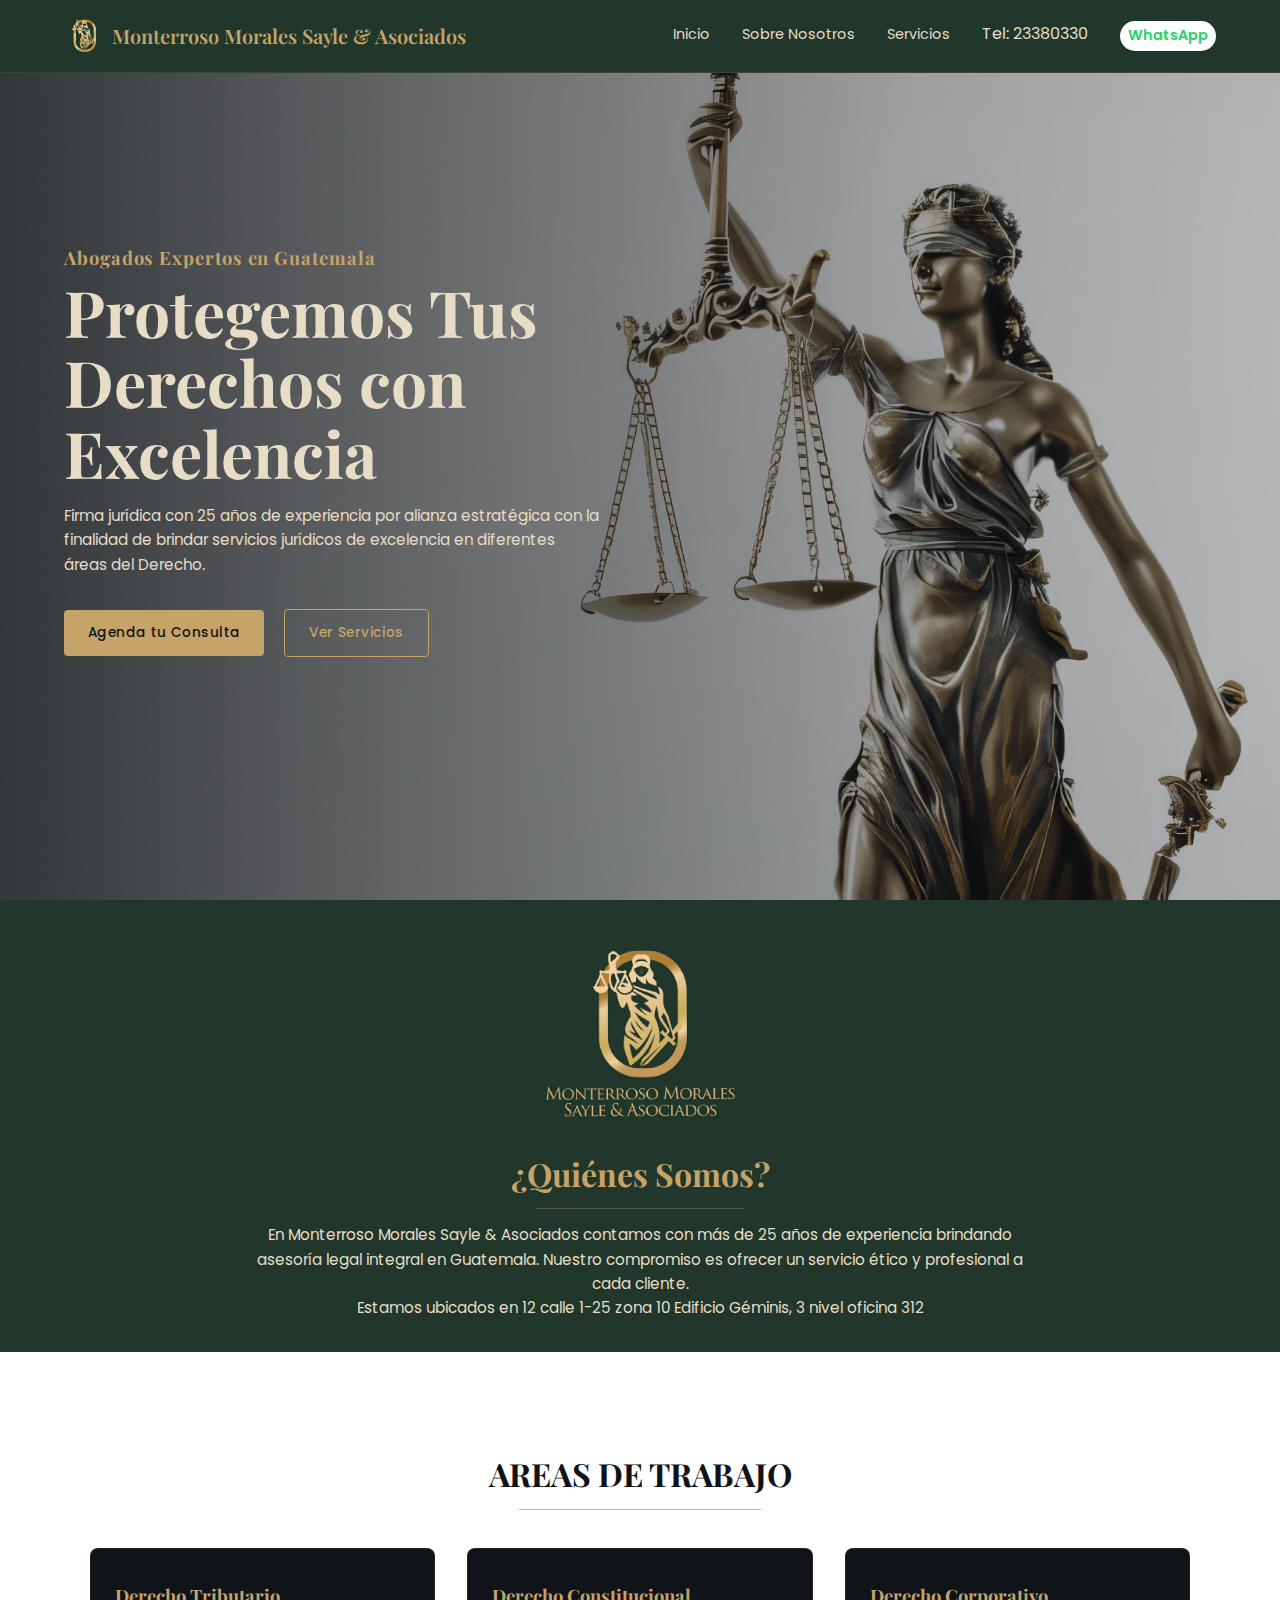
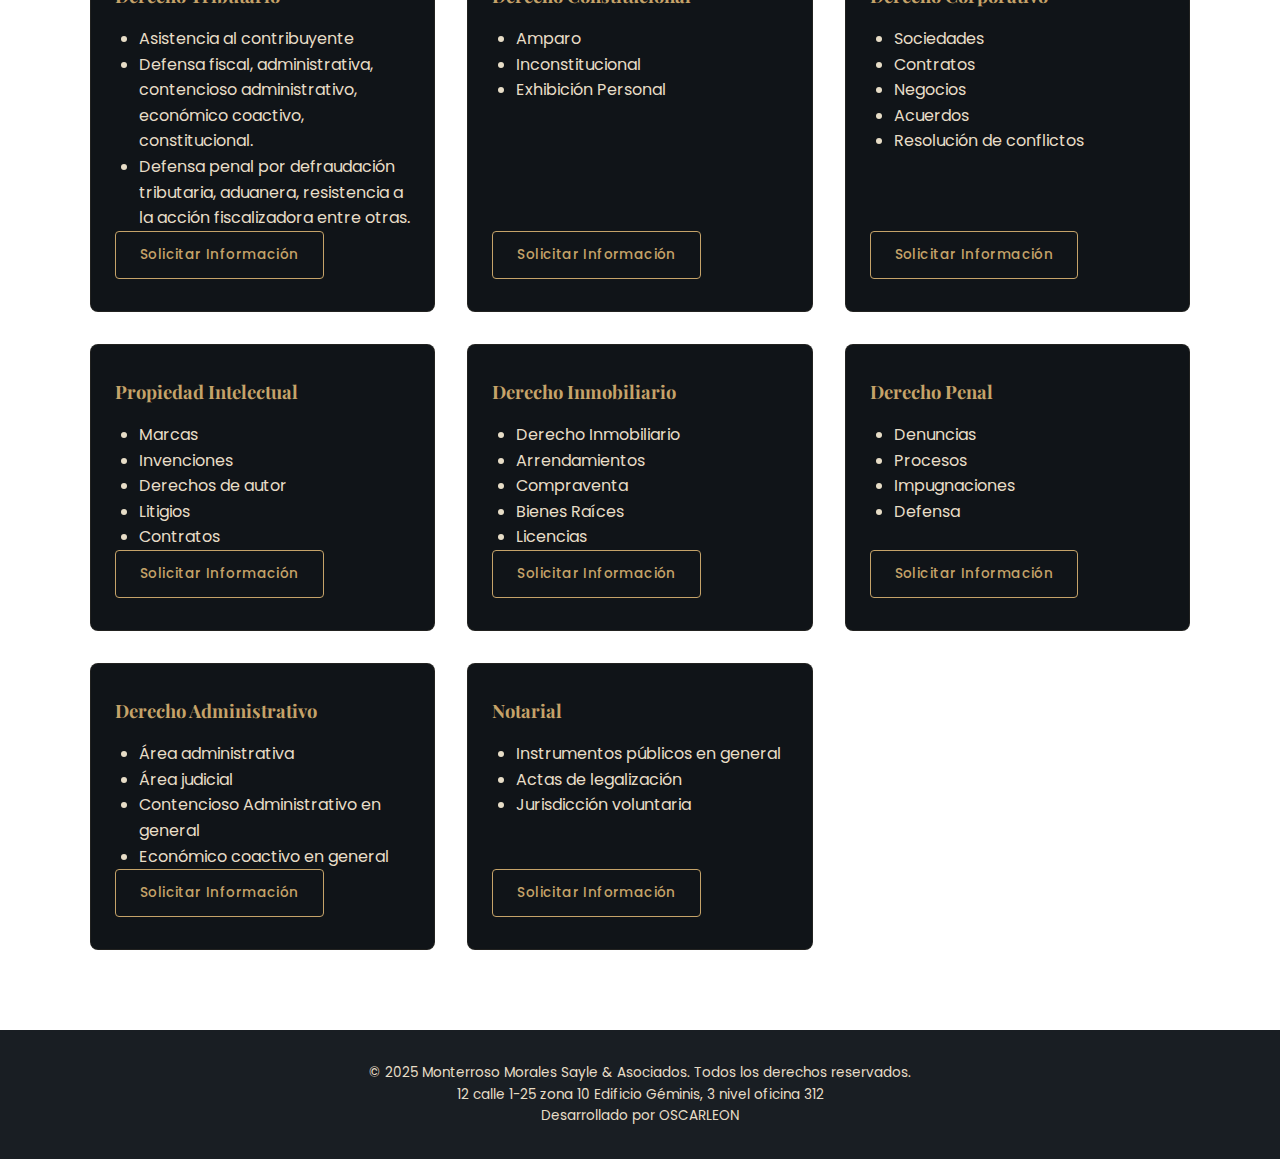
<file: index.html>
<!DOCTYPE html>
<html lang="es">
<head>
  <meta charset="UTF-8" />
  <meta name="viewport" content="width=device-width, initial-scale=1.0" />
  <title>Monterroso Morales Sayle & Asociados - Protegemos tus derechos en Guatemala</title>
  <!-- OPEN GRAPH PARA COMPARTIR EN REDES -->
  <meta property="og:title" content=" Monterroso Morales Sayle & Asociados">
  <meta property="og:description" content="Servicios legales de alta calidad, defensa del contribuyente, propiedad intelectual y más.">
  <meta property="og:image" content="https://mosaabogadosgt.com/assets/img/1200x630-index.png">
  <meta property="og:url" content="https://mosaabogadosgt.com/">
  <meta property="og:type" content="website">
  <!-- Google Fonts -->
  <link href="https://fonts.googleapis.com/css2?family=Playfair+Display:wght@400;600;700&family=Poppins:wght@300;400;500;600&display=swap" rel="stylesheet" />
<link rel="stylesheet" href="https://cdnjs.cloudflare.com/ajax/libs/font-awesome/6.5.0/css/all.min.css" integrity="sha512-somehash" crossorigin="anonymous" referrerpolicy="no-referrer" />

  <style>
    :root {
      --dark: #101418;
      --dark-2: #191e23;
      --cream: #e7ddc7;
      --gold: #c5a369;
      --white: #ffffff;
      --transition: 0.3s ease;
    }

    /* Global Reset */
    * {
      margin: 0;
      padding: 0;
      box-sizing: border-box;
    }

    body {
      font-family: 'Poppins', sans-serif;
      color: var(--cream);
      background-color: var(--dark);
      line-height: 1.6;
    }

    a {
      text-decoration: none;
      color: inherit;
    }

    img {
      max-width: 100%;
      display: block;
    }

    /* ---------------- Header & Navigation ---------------- */
    header {
      position: fixed;
      top: 0;
      left: 0;
      width: 100%;
      background: #21372b;
      backdrop-filter: blur(8px);
      border-bottom: 1px solid rgba(197, 163, 105, 0.15);
      z-index: 999;
    }

    .container {
      width: 90%;
      max-width: 1280px;
      margin: auto;
    }

    .nav {
      display: flex;
      align-items: center;
      justify-content: space-between;
      padding: 1rem 0;
      background-color: #21372b;
    }

    .nav__brand {
      display: flex;
      align-items: center;
      gap: 0.5rem;
      font-family: 'Playfair Display', serif;
      font-size: 1.25rem;
      font-weight: 600;
      color: var(--gold);
    }

    .nav__links {
      list-style: none;
      display: flex;
      gap: 2rem;
    }

    .nav__links li {
      position: relative;
    }

    .nav__links a {
      font-size: 0.9rem;
      transition: var(--transition);
    }

    .nav__links a:hover {
      color: var(--gold);
    }

    .hamburger {
      display: none;
      flex-direction: column;
      cursor: pointer;
      gap: 5px;
    }

    .hamburger span {
      width: 24px;
      height: 2px;
      background: var(--gold);
      transition: var(--transition);
    }

    /* ---------------- Hero ---------------- */
    .hero {
      height: 100vh;
      display: flex;
      align-items: center;
      background: url('assets/img/hero/upscayl_png_ultrasharp-4x_4x/7.png') center/cover no-repeat;
      position: relative;
      isolation: isolate;
    }

    .hero::before {
      content: '';
      position: absolute;
      inset: 0;
      background: linear-gradient(90deg, rgba(16, 20, 24, 0.85) 0%, rgba(16, 20, 24, 0.4) 70%, rgba(16, 20, 24, 0.3) 100%);
      z-index: -1;
    }

    .hero__content {
      max-width: 600px;
      color: var(--cream);
      padding-left: 5%;
    }

    .hero__subtitle {
      font-family: 'Playfair Display', serif;
      font-size: 1.15rem;
      letter-spacing: 0.05em;
      margin-bottom: 0.25rem;
      color: var(--gold);
    }

    .hero__title {
      font-family: 'Playfair Display', serif;
      font-size: clamp(2.5rem, 6vw, 4rem);
      line-height: 1.1;
      margin-bottom: 1rem;
    }

    .hero__text {
      margin-bottom: 2rem;
      font-size: 0.95rem;
      color: var(--cream);
    }

    .btn {
      display: inline-block;
      padding: 0.75rem 1.5rem;
      border-radius: 4px;
      font-size: 0.85rem;
      font-weight: 500;
      letter-spacing: 0.03em;
      transition: var(--transition);
    }

    .btn--primary {
      background: var(--gold);
      color: var(--dark);
      margin-right: 1rem;
    }

    .btn--outline {
      border: 1px solid var(--gold);
      color: var(--gold);
    }

    .btn--primary:hover {
      background: transparent;
      color: var(--gold);
      border: 1px solid var(--gold);
    }

    .btn--outline:hover {
      background: var(--gold);
      color: var(--dark);
    }

    /* ---------------- About ---------------- */
.about {
  text-align: center;
  padding: 2rem;
  background-color: #21372b;
}
.about__logo {
  display: block;
  margin: 0 auto 1rem auto;
}
    .about__title {
      font-family: 'Playfair Display', serif;
      font-size: 2rem;
      color: var(--gold);
      position: relative;
      display: inline-block;
      margin-bottom: 1.5rem;
    }

    .about__title::after {
      content: '';
      position: absolute;
      width: 80%;
      height: 1px;
      background: var(--gold);
      left: 10%;
      bottom: -10px;
      opacity: 0.3;
    }

    .about__text {
      max-width: 800px;
      margin: auto;
      font-size: 0.95rem;
    }

    /* ---------------- Services ---------------- */
    .services {
      background: var(--white);
      padding: 6rem 0 5rem;
      text-align: center;
    }

    .services__title {
      font-family: 'Playfair Display', serif;
      font-size: 2rem;
      color: var(--dark);
      margin-bottom: 3rem;
      position: relative;
      display: inline-block;
    }

    .services__title::after {
      content: '';
      position: absolute;
      width: 80%;
      height: 1px;
      background: var(--dark);
      left: 10%;
      bottom: -10px;
      opacity: 0.3;
    }

    .cards {
      display: grid;
      grid-template-columns: repeat(auto-fit, minmax(260px, 1fr));
      gap: 2rem;
      width: 90%;
      max-width: 1100px;
      margin: auto;
    }

    .card {
      background: var(--dark);
      padding: 2rem 1.5rem;
      border: 1px solid rgba(197, 163, 105, 0.1);
      border-radius: 8px;
      text-align: left;
      display: flex;
      flex-direction: column;
      justify-content: space-between;
      min-height: 260px;
      transition: transform var(--transition);
    }

    .card:hover {
      transform: translateY(-6px);
    }

    .card h3 {
      font-family: 'Playfair Display', serif;
      font-size: 1.15rem;
      color: var(--gold);
      margin-bottom: 1rem;
    }

    .card p {
      font-size: 0.85rem;
      color: var(--cream);
      margin-bottom: 1.5rem;
    }

    .card .btn--outline {
      align-self: flex-start;
    }

    /* ---------------- Articles ---------------- */
    .articles {
      padding: 5rem 0 6rem;
      background: var(--cream);
      color: var(--dark);
    }

    .articles__container {
      width: 90%;
      max-width: 1100px;
      margin: auto;
      display: grid;
      grid-template-columns: repeat(auto-fit, minmax(300px, 1fr));
      gap: 2rem;
    }

    .post {
      background: var(--white);
      border-radius: 6px;
      overflow: hidden;
      box-shadow: 0 8px 20px rgba(0, 0, 0, 0.05);
      transition: transform var(--transition);
    }

    .post:hover {
      transform: translateY(-6px);
    }

    .post__content {
      padding: 1.5rem 1.25rem 2rem;
    }

    .post__title {
      font-family: 'Playfair Display', serif;
      font-size: 1.25rem;
      margin-bottom: 0.5rem;
    }

    .post__meta {
      font-size: 0.75rem;
      color: #777;
      margin-bottom: 1rem;
    }

    .post__text {
      font-size: 0.9rem;
      margin-bottom: 1.5rem;
      line-height: 1.5;
      color: #444;
    }

    /* ---------------- Contact ---------------- */
    .contact {
      background: var(--dark-2);
      padding: 5rem 0;
      text-align: center;
    }

    .contact__title {
      font-family: 'Playfair Display', serif;
      font-size: 2rem;
      color: var(--gold);
      position: relative;
      display: inline-block;
      margin-bottom: 2rem;
    }

    .contact__title::after {
      content: '';
      position: absolute;
      width: 80%;
      height: 1px;
      background: var(--gold);
      left: 10%;
      bottom: -10px;
      opacity: 0.3;
    }

    .contact__form {
      display: grid;
      gap: 1rem;
      max-width: 500px;
      margin: auto;
    }

    .contact__form input,
    .contact__form textarea {
      width: 100%;
      padding: 0.75rem;
      border-radius: 4px;
      border: none;
    }

    /* ---------------- Footer ---------------- */
    footer {
      background: var(--dark-2);
      color: var(--cream);
      text-align: center;
      padding: 2rem 0;
      font-size: 0.85rem;
    }

    /* ---------------- Responsive ---------------- */
    @media (max-width: 860px) {
      .nav__links {
        position: absolute;
        top: 100%;
        right: 0;
        background: var(--dark-2);
        width: 230px;
        flex-direction: column;
        align-items: flex-start;
        padding: 1.5rem;
        gap: 1rem;
        transform: translateX(100%);
        visibility: hidden;
        opacity: 0;
        transition: var(--transition);
      }

      .nav__links.open {
        transform: translateX(0);
        visibility: visible;
        opacity: 1;
      }

      .hamburger {
        display: flex;
      }
    }
    /* Botón WhatsApp en navbar */
.btn-whatsapp {
  background-color: #ffffff;
  color: #25D366;
  padding: 0.2rem 0.5rem;
  border-radius: 20px;
  font-weight: 600;
  font-size: 0.9rem;
  display: flex;
  align-items: center;
  /* gap: 0.5rem; */
  transition: transform 0.2s ease, background-color 0.3s ease, box-shadow 0.3s ease;
}

.btn-whatsapp i {
  font-size: 1rem;
}

/* Animación de pulsación */
.btn-whatsapp:active {
  transform: scale(0.95);
}

/* Hover accesible */
.btn-whatsapp:hover {
  background-color: #f0f0f0;
  box-shadow: 0 2px 8px rgba(0,0,0,0.15);
}

  </style>
</head>
<body>
  <!-- Header & Navigation -->
  <header>
    <div class="container nav">
      <a href="#" class="nav__brand">
        <!-- You can replace the placeholder with your SVG / PNG logo  -->
         <img src="assets/img/512x512-solo-logo.png" alt="" width="40" height="40">
        <span> Monterroso Morales Sayle & Asociados</span>
      </a>
      <ul class="nav__links" id="navLinks">
        <li><a href="#">Inicio</a></li>
        <li><a href="#sobre">Sobre Nosotros</a></li>
        <li><a href="#servicios">Servicios</a></li>
<li>Tel: 23380330</li>

        <!-- <li><a href="#articulos">Artículos</a></li> -->
<li>
  <a href="https://api.whatsapp.com/send?phone=50242151305" 
     target="_blank" 
     rel="noopener" 
     class="btn-whatsapp">
    <i class="fab fa-whatsapp"></i> WhatsApp
  </a>
</li>

      </ul>
      <div class="hamburger" id="hamburger">
        <span></span>
        <span></span>
        <span></span>
      </div>
    </div>
  </header>

  <!-- Hero -->
<section class="hero">
  <div class="hero__content">
    <!-- Tagline breve y directa -->
    <h4 class="hero__subtitle">Abogados Expertos en Guatemala</h4>

    <!-- Propuesta de valor principal -->
    <h1 class="hero__title">Protegemos Tus Derechos con Excelencia</h1>

    <!-- Descripción enfocada en autoridad, confianza y acción -->
    <p class="hero__text">
      Firma jurídica con 25 años de experiencia por alianza estratégica con la finalidad de brindar servicios jurídicos de excelencia en diferentes áreas del Derecho.
    </p>

    <!-- Llamadas a la acción: conversión primaria y secundaria -->
    <a href="https://api.whatsapp.com/send?phone=50242151305" class="btn btn--primary">Agenda tu Consulta</a>
    <a href="#servicios" class="btn btn--outline">Ver Servicios</a>
  </div>
</section>

  <!-- About -->
<section class="about" id="sobre">
  <img src="assets/img/512x512-logo.png" alt="Logo" width="200" height="200" class="about__logo">
  <h2 class="about__title">¿Quiénes Somos?</h2>
  <p class="about__text">
    En Monterroso Morales Sayle & Asociados contamos con más de 25 años de
    experiencia brindando asesoría legal integral en Guatemala. Nuestro
    compromiso es ofrecer un servicio ético y profesional a cada cliente.
  </p>
  <p class="about__text">Estamos ubicados en 12 calle 1-25 zona 10 Edificio Géminis, 3 nivel oficina 312</p>
</section>

  <!-- Services -->
  <section class="services" id="servicios">
    <h2 class="services__title">AREAS DE TRABAJO</h2>
    <div class="cards container">
      <!-- Card 1 -->
      <div class="card">
        <div>
          <h3>Derecho Tributario</h3>
          <ul style="padding-left: 1.5rem;">
        <li>Asistencia al contribuyente </li>
        <li>Defensa fiscal, administrativa, contencioso administrativo, económico coactivo, constitucional.</li>
        <li>Defensa penal por defraudación tributaria, aduanera, resistencia a la acción fiscalizadora entre otras.</li>
          </ul>
        </div>
        <a href="https://api.whatsapp.com/send?phone=50242151305" class="btn btn--outline">Solicitar Información</a>
      </div>
      <!-- Card 2 -->
      <div class="card">
        <div>
          <h3>Derecho Constitucional</h3>
          <ul style="padding-left: 1.5rem;">
        <li>Amparo</li>
        <li>Inconstitucional</li>
        <li>Exhibición Personal</li>
          </ul>
        </div>
        <a href="https://api.whatsapp.com/send?phone=50242151305" class="btn btn--outline">Solicitar Información</a>
      </div>
      <!-- Card 3 -->
      <div class="card">
        <div>
          <h3>Derecho Corporativo</h3>
          <ul style="padding-left: 1.5rem;">
        <li>Sociedades</li>
        <li>Contratos</li>
        <li>Negocios</li>
        <li>Acuerdos</li>
        <li>Resolución de conflictos</li>
          </ul>
        </div>
        <a href="https://api.whatsapp.com/send?phone=50242151305" class="btn btn--outline">Solicitar Información</a>
      </div>
      <!-- Card 3 -->
      <div class="card">
        <div>
          <h3>Propiedad Intelectual</h3>
          <ul style="padding-left: 1.5rem;">
        <li>Marcas</li>
        <li>Invenciones</li>
        <li>Derechos de autor</li>
        <li>Litigios</li>
        <li>Contratos</li>
          </ul>
        </div>
        <a href="https://api.whatsapp.com/send?phone=50242151305" class="btn btn--outline">Solicitar Información</a>
      </div>
            <!-- Card 3 -->
      <div class="card">
        <div>
          <h3>Derecho Inmobiliario</h3>
          <ul style="padding-left: 1.5rem;">
        <li>Derecho Inmobiliario</li>
        <li>Arrendamientos </li>
        <li>Compraventa</li>
        <li>Bienes Raíces</li>
        <li>Licencias</li>
          </ul>
        </div>
        <a href="https://api.whatsapp.com/send?phone=50242151305" class="btn btn--outline">Solicitar Información</a>
      </div>
            <!-- Card 3 -->
      <div class="card">
        <div>
          <h3>Derecho Penal</h3>
          <ul style="padding-left: 1.5rem;">
        <li>Denuncias</li>
        <li>Procesos</li>
        <li>Impugnaciones</li>
        <li>Defensa</li>
          </ul>
        </div>
        <a href="https://api.whatsapp.com/send?phone=50242151305" class="btn btn--outline">Solicitar Información</a>
      </div>
                  <!-- Card 3 -->
      <div class="card">
        <div>
          <h3>Derecho Administrativo</h3>
          <ul style="padding-left: 1.5rem;">
        <li>Área administrativa</li>
        <li>Área judicial</li>
        <li>Contencioso Administrativo en general</li>
        <li>Económico coactivo en general</li>
          </ul>
        </div>
        <a href="https://api.whatsapp.com/send?phone=50242151305" class="btn btn--outline">Solicitar Información</a>
      </div>
      <!-- Card 3 -->
      <div class="card">
        <div>
          <h3>Notarial</h3>
          <ul style="padding-left: 1.5rem;">
        <li>Instrumentos públicos en general</li>
        <li>Actas de legalización</li>
        <li>Jurisdicción voluntaria</li>
          </ul>
        </div>
        <a href="https://api.whatsapp.com/send?phone=50242151305" class="btn btn--outline">Solicitar Información</a>
      </div>
    </div>
  </section>



  <!-- Footer -->
  <footer id="pie">
    &copy; 2025  Monterroso Morales Sayle & Asociados. Todos los derechos reservados. <br>
    12 calle 1-25 zona 10 Edificio Géminis, 3 nivel oficina 312
    <p>Desarrollado por <a href="https://oscarleon.app" target="_blank" rel="noopener">OSCARLEON</a></p>
  </footer>

  <script>
    // Navbar mobile toggle
    const hamburger = document.getElementById('hamburger');
    const navLinks = document.getElementById('navLinks');

    hamburger.addEventListener('click', () => {
      navLinks.classList.toggle('open');
      hamburger.classList.toggle('active');
    });

    // Close nav on link click (mobile)
    document.querySelectorAll('.nav__links a').forEach((link) => {
      link.addEventListener('click', () => {
        if (navLinks.classList.contains('open')) {
          navLinks.classList.remove('open');
          hamburger.classList.remove('active');
        }
      });
    });

    // Smooth scroll (optional enhancement)
    document.querySelectorAll('a[href^="#"]').forEach((anchor) => {
      anchor.addEventListener('click', function (e) {
        const hash = this.getAttribute('href');
        if (hash.length > 1) {
          e.preventDefault();
          document.querySelector(hash).scrollIntoView({ behavior: 'smooth' });
        }
      });
    });
  </script>
</body>
</html>
</file>
